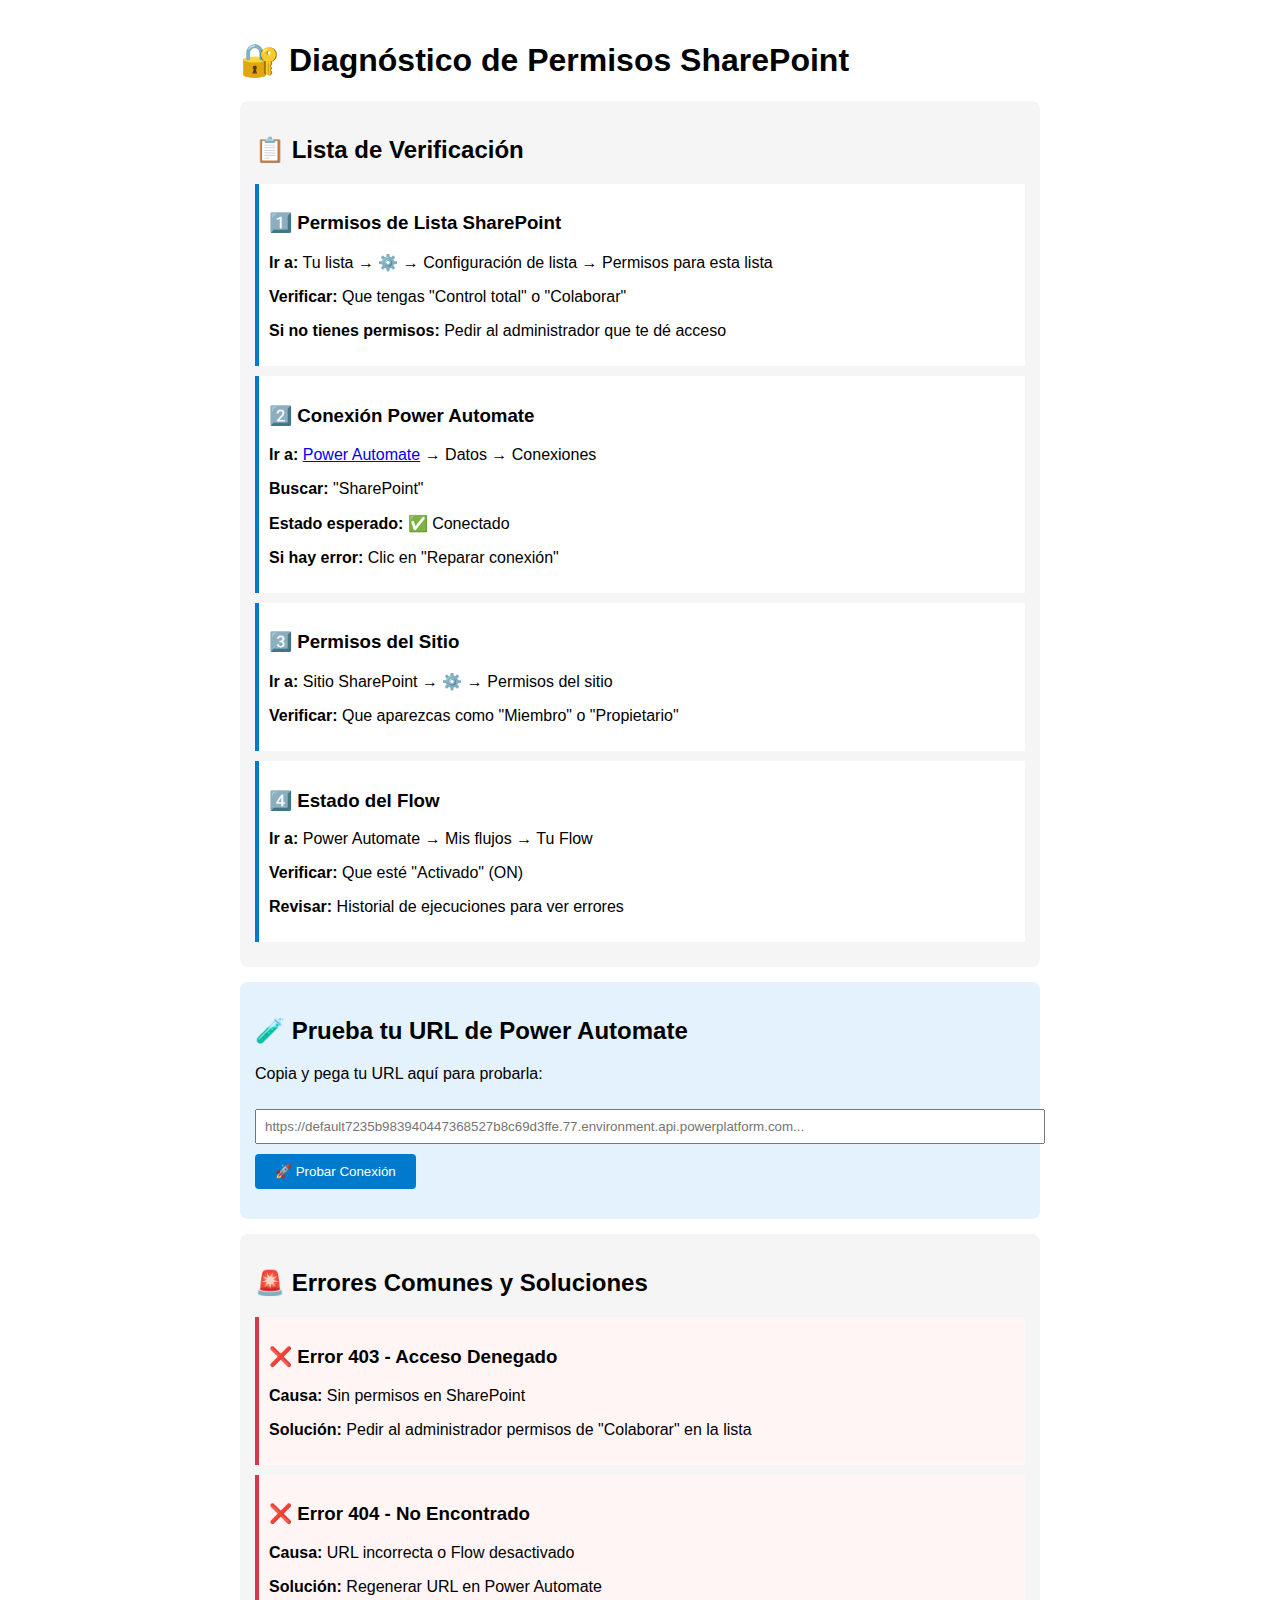
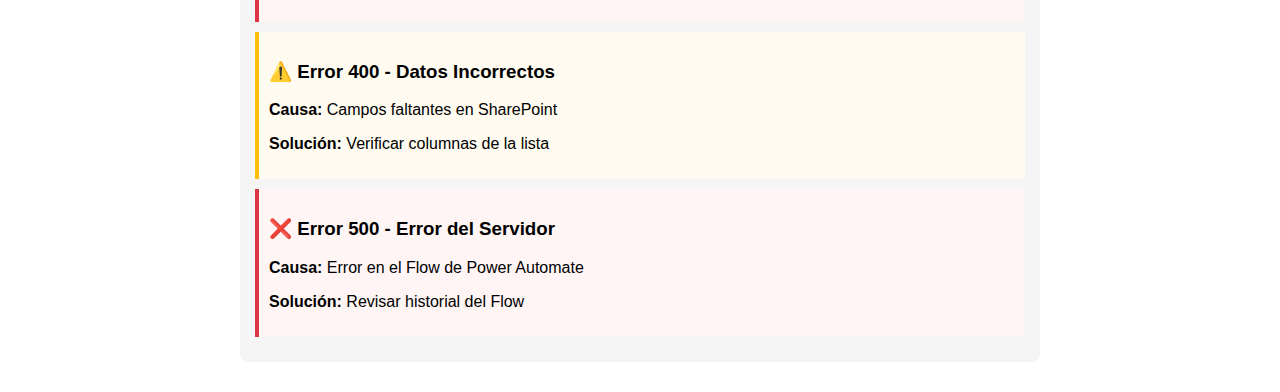
<file: diagnostico-permisos.html>
<!DOCTYPE html>
<html lang="es">
<head>
    <meta charset="UTF-8">
    <meta name="viewport" content="width=device-width, initial-scale=1.0">
    <title>Diagnóstico de Permisos - SharePoint</title>
    <style>
        body { font-family: Arial, sans-serif; max-width: 800px; margin: 0 auto; padding: 20px; }
        .checklist { background: #f5f5f5; padding: 15px; border-radius: 8px; margin: 10px 0; }
        .step { margin: 10px 0; padding: 10px; border-left: 4px solid #007acc; background: white; }
        .error { border-left-color: #dc3545; background: #fff5f5; }
        .success { border-left-color: #28a745; background: #f5fff5; }
        .warning { border-left-color: #ffc107; background: #fffbf0; }
        code { background: #f1f1f1; padding: 2px 6px; border-radius: 4px; }
        .url-test { background: #e3f2fd; padding: 15px; border-radius: 8px; margin: 15px 0; }
    </style>
</head>
<body>
    <h1>🔐 Diagnóstico de Permisos SharePoint</h1>
    
    <div class="checklist">
        <h2>📋 Lista de Verificación</h2>
        
        <div class="step">
            <h3>1️⃣ Permisos de Lista SharePoint</h3>
            <p><strong>Ir a:</strong> Tu lista → ⚙️ → Configuración de lista → Permisos para esta lista</p>
            <p><strong>Verificar:</strong> Que tengas "Control total" o "Colaborar"</p>
            <p><strong>Si no tienes permisos:</strong> Pedir al administrador que te dé acceso</p>
        </div>
        
        <div class="step">
            <h3>2️⃣ Conexión Power Automate</h3>
            <p><strong>Ir a:</strong> <a href="https://make.powerautomate.com" target="_blank">Power Automate</a> → Datos → Conexiones</p>
            <p><strong>Buscar:</strong> "SharePoint"</p>
            <p><strong>Estado esperado:</strong> ✅ Conectado</p>
            <p><strong>Si hay error:</strong> Clic en "Reparar conexión"</p>
        </div>
        
        <div class="step">
            <h3>3️⃣ Permisos del Sitio</h3>
            <p><strong>Ir a:</strong> Sitio SharePoint → ⚙️ → Permisos del sitio</p>
            <p><strong>Verificar:</strong> Que aparezcas como "Miembro" o "Propietario"</p>
        </div>
        
        <div class="step">
            <h3>4️⃣ Estado del Flow</h3>
            <p><strong>Ir a:</strong> Power Automate → Mis flujos → Tu Flow</p>
            <p><strong>Verificar:</strong> Que esté "Activado" (ON)</p>
            <p><strong>Revisar:</strong> Historial de ejecuciones para ver errores</p>
        </div>
    </div>
    
    <div class="url-test">
        <h2>🧪 Prueba tu URL de Power Automate</h2>
        <p>Copia y pega tu URL aquí para probarla:</p>
        <input type="url" id="powerAutomateUrl" placeholder="https://default7235b983940447368527b8c69d3ffe.77.environment.api.powerplatform.com..." style="width: 100%; padding: 8px; margin: 10px 0;">
        <button onclick="probarURL()" style="background: #007acc; color: white; padding: 10px 20px; border: none; border-radius: 4px; cursor: pointer;">🚀 Probar Conexión</button>
        <div id="resultado" style="margin-top: 15px;"></div>
    </div>
    
    <div class="checklist">
        <h2>🚨 Errores Comunes y Soluciones</h2>
        
        <div class="step error">
            <h3>❌ Error 403 - Acceso Denegado</h3>
            <p><strong>Causa:</strong> Sin permisos en SharePoint</p>
            <p><strong>Solución:</strong> Pedir al administrador permisos de "Colaborar" en la lista</p>
        </div>
        
        <div class="step error">
            <h3>❌ Error 404 - No Encontrado</h3>
            <p><strong>Causa:</strong> URL incorrecta o Flow desactivado</p>
            <p><strong>Solución:</strong> Regenerar URL en Power Automate</p>
        </div>
        
        <div class="step warning">
            <h3>⚠️ Error 400 - Datos Incorrectos</h3>
            <p><strong>Causa:</strong> Campos faltantes en SharePoint</p>
            <p><strong>Solución:</strong> Verificar columnas de la lista</p>
        </div>
        
        <div class="step error">
            <h3>❌ Error 500 - Error del Servidor</h3>
            <p><strong>Causa:</strong> Error en el Flow de Power Automate</p>
            <p><strong>Solución:</strong> Revisar historial del Flow</p>
        </div>
    </div>

    <script>
        async function probarURL() {
            const url = document.getElementById('powerAutomateUrl').value;
            const resultado = document.getElementById('resultado');
            
            if (!url) {
                resultado.innerHTML = '<div class="step error">❌ Por favor ingresa una URL</div>';
                return;
            }
            
            resultado.innerHTML = '<div class="step">🔄 Probando conexión...</div>';
            
            try {
                const response = await fetch(url, {
                    method: 'POST',
                    headers: {
                        'Content-Type': 'application/json'
                    },
                    body: JSON.stringify({
                        nombre: 'Prueba de Conexión',
                        email: 'prueba@test.com',
                        consumoMensual: 100,
                        timestamp: new Date().toISOString()
                    })
                });
                
                if (response.ok) {
                    resultado.innerHTML = '<div class="step success">✅ ¡Conexión exitosa! El problema no son los permisos.</div>';
                } else {
                    resultado.innerHTML = `
                        <div class="step error">
                            ❌ Error ${response.status}: ${response.statusText}<br>
                            <strong>Diagnóstico:</strong> ${getDiagnostico(response.status)}
                        </div>
                    `;
                }
            } catch (error) {
                resultado.innerHTML = `
                    <div class="step error">
                        ❌ Error de conexión: ${error.message}<br>
                        <strong>Posible causa:</strong> URL incorrecta o problemas de red
                    </div>
                `;
            }
        }
        
        function getDiagnostico(status) {
            switch (status) {
                case 400: return 'Datos mal formateados - Revisar campos de SharePoint';
                case 401: return 'Sin autorización - Problema de autenticación';
                case 403: return 'Acceso denegado - Revisar permisos de SharePoint';
                case 404: return 'URL incorrecta o Flow desactivado';
                case 500: return 'Error interno - Revisar configuración del Flow';
                default: return 'Error desconocido - Contactar soporte';
            }
        }
    </script>
</body>
</html>
</file>
